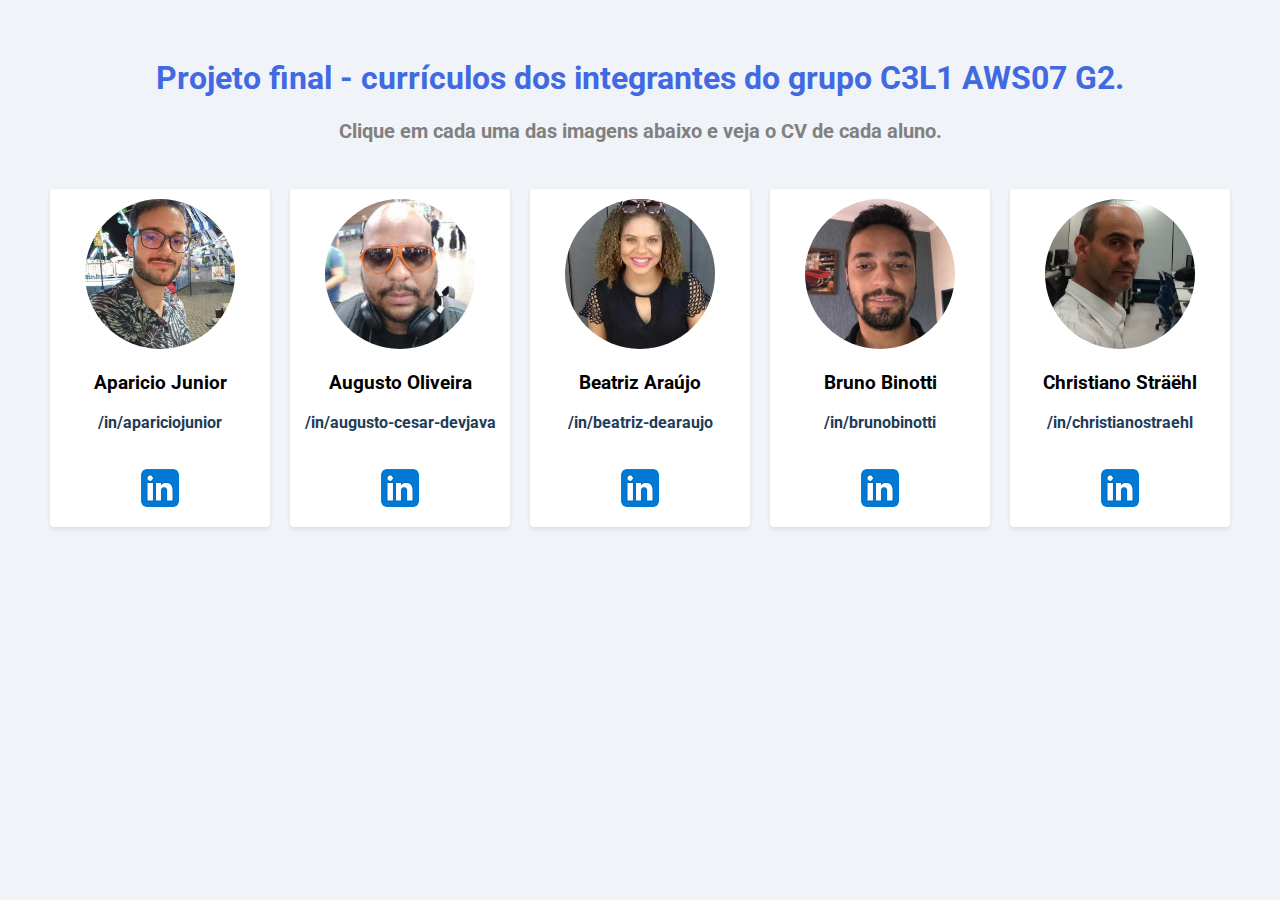
<file: index.html>
<!DOCTYPE html>
<html>
<head>
    <meta charset="UTF-8">
    <title>CV - Grupo AWS02/2023</title>
    <link rel="stylesheet" href="https://fonts.googleapis.com/css?family=Roboto:400,700&display=swap">
    <style>
        body {
            display: flex;
            flex-direction: column;
            align-items: center;
            font-family: 'Roboto', sans-serif;
            background-color: #f0f4f8; /* Tom de azul claro para o fundo da página */
        }

        .header {
            text-align: center;
            margin: 30px 0;
        }

        h1 {
            font-size: 32px;
            color: royalblue; 
        }

        h2 {
            font-size: 20px;
            color: gray;
        }

        .container {
            display: flex;
            flex-wrap: wrap;
            justify-content: center;
            gap: 20px;
        }

        .box {
            flex: 0 0 200px;
            text-align: center;
            padding: 10px;
            background-color: #ffffff; 
            box-shadow: 0 2px 4px rgba(0, 0, 0, 0.1);
            border-radius: 4px;
            transition: transform 0.3s ease;
        }

        .box:hover {
            transform: scale(1.05);
        }

        img {
            width: 150px;
            height: 150px;
            object-fit: cover;
            border-radius: 50%;
            cursor: pointer;
            transition: transform 0.3s ease;
        }

        img:hover {
            transform: scale(1.1);
        }

        h4 {
            margin-top: 10px;
            font-size: 16px;
            color: #1e3d58; /* Tom de azul escuro para o nome */
        }

      
        .person-image {
            width: 50px;
            height: 50px;
            margin-top: 10px;
            border-radius: 50%;
        }
    </style>
</head>
<body>
    <div class="header">
        <h1>Projeto final - currículos dos integrantes do grupo C3L1 AWS07 G2.</h1>
        <h2>Clique em cada uma das imagens abaixo e veja o CV de cada aluno.</h2>
    </div>
    <div class="container">
        <div class="box">
            <a href="resume/aparicio/aparicio.html" target="_blank"><img src="img/aparicio_junior.jpg" alt="Imagem 1"></a>
            <h3>Aparicio Junior</h3>
            <h4>
                <span class="linkedin-icon"></span>
                /in/apariciojunior
            </h4>
            <a href="https://www.linkedin.com/in/apariciojunior" target="_blank"><img src="icon/linkedin_icon.png" alt="Ícone do LinkedIn" class="person-image"></a>
        </div>
        <div class="box">
          <a href="resume/augusto/augusto.html" target="_blank"><img src="img/augusto_oliveira.jpg" alt="Imagem 1"></a>
          <h3>Augusto Oliveira</h3>
          <h4>
            <span class="linkedin-icon"></span>
            /in/augusto-cesar-devjava
        </h4>
        <a href="https://www.linkedin.com/in/augusto-cesar-devjava" target="_blank"><img src="icon/linkedin_icon.png" alt="Ícone do LinkedIn" class="person-image"></a>
        </div>
        <div class="box">
          <a href="resume/beatriz/beatriz.html" target="_blank"><img src="img/beatriz_araujo.jpg" alt="Imagem 1"></a>
          <h3>Beatriz Araújo</h3>
          <h4>
            <span class="linkedin-icon"></span>
            /in/beatriz-dearaujo
        </h4>
        <a href="https://www.linkedin.com/in/beatriz-dearaujo" target="_blank"><img src="icon/linkedin_icon.png" alt="Ícone do LinkedIn" class="person-image"></a>
    </div>
        <div class="box">
            <a href="resume/bruno/bruno.html" target="_blank"><img src="img/bruno_binotti.jpg" alt="Imagem 1"></a>
            <h3>Bruno Binotti</h3>
            <h4>
              <span class="linkedin-icon"></span>
              /in/brunobinotti
          </h4>
          <a href="https://www.linkedin.com/in/brunobinotti" target="_blank"><img src="icon/linkedin_icon.png" alt="Ícone do LinkedIn" class="person-image"></a>
      </div>
        <div class="box">
            <a href="resume/christiano/christiano.html" target="_blank"><img src="img/christiano_straehl.jpg" alt="Imagem 1"></a>
            <h3>Christiano Sträëhl</h3>
            <h4>
              <span class="linkedin-icon"></span>
              /in/christianostraehl
          </h4>
          <a href="https://www.linkedin.com/in/christianostraehl" target="_blank"><img src="icon/linkedin_icon.png" alt="Ícone do LinkedIn" class="person-image"></a>
          </div>
    </div>
</body>
</html>
</file>
